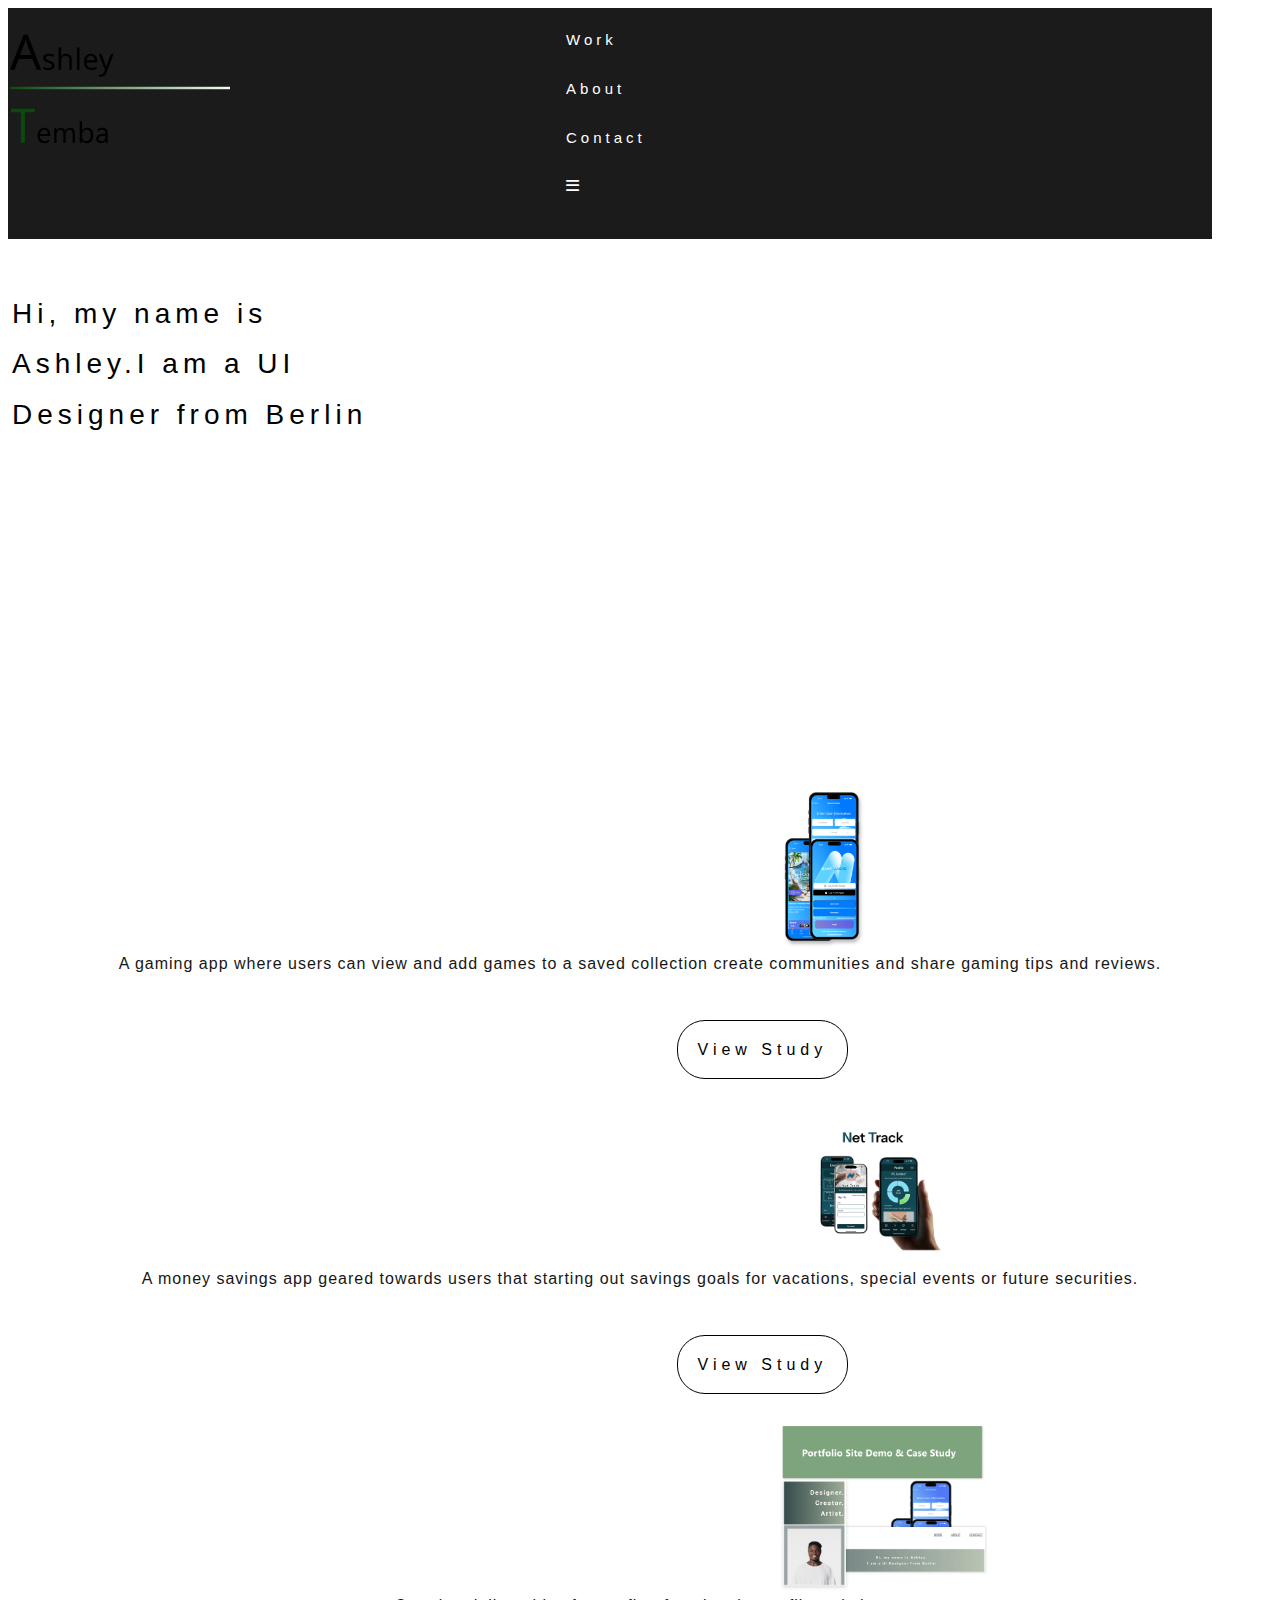
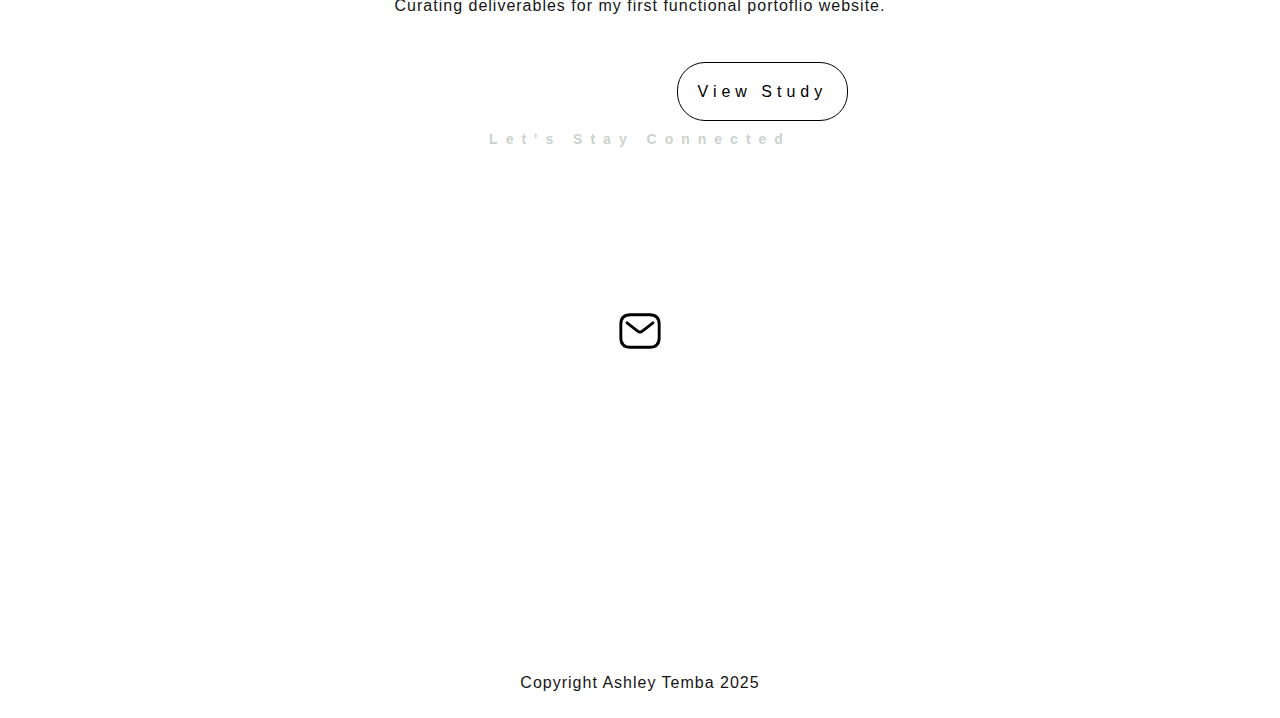
<file: index.html>
<!DOCTYPE html>
<html lang="en">
  <head>
    <meta charset="UTF-8">
    <meta name="viewport" content="width=device-width, initial-scale=1.0">
    <link rel="stylesheet" type="text/css" href="css/style.css">
    <link rel="preconnect" href="https://fonts.googleapis.com">
    <link rel="preconnect" href="https://fonts.gstatic.com" crossorigin>
    <link
      href="https://fonts.googleapis.com/css2?family=Open+Sans:ital,wght@0,300..800;1,300..800&family=Roboto:ital,wght@0,100..900;1,100..900&display=swap"
      rel="stylesheet">
    <meta name="viewport" content="width=device-width, initial-scale=1">
    <title>Ashley UI Designer</title>
    <link href="img/ashley_favicon.png" rel="shortcut icon">
    <link
      rel="stylesheet"
      href="https://cdnjs.cloudflare.com/ajax/libs/font-awesome/6.7.2/css/all.min.css">
  </head>

  <body>
    <header>
      <div class="container">
        <div class="navtoggle" id="myNavtoggle">
          <img
            class="logo"
            src="img/logo_3x.svg"
            alt=" Ashley Temba UX UI logo">

          <nav>
            <ul>
              <li><a href="index.html" class="nav">Work</a></li>
              <li><a href="about.html" class="nav">About</a></li>
              <li>
                <a onclick="menuToggle()" href="#contact" class="nav"
                  >Contact</a
                >
              </li>
              <li>
                <a
                  href="javascript:void(0);"
                  class="icon"
                  onclick="menuToggle()"
                  ><i class="fas fa-bars"></i
                ></a>
              </li>
            </ul>
          </nav>
        </div>
      </div>
    </header>

    <div id="hero">
      <div class="container">
        <h1 class="tagline">
          Hi, my name is Ashley.<span>I am a UI Designer from Berlin</span>
        </h1>
      </div>
    </div>

    <main>
      <div id="work">
        <div class="container">
          <div class="row">
            <div class="col-md-6 col-lg-7">
              <picture class="workimage">
                <source
                  srcset="img/ashley_temba_1-1/game_cache/1x/600px/main_image2.jpg"
                  media="(max-width:767px)">
                <img
                  src="img/ashley_temba_1-1/game_cache/2x/1200px/main_image2.jpg"
                  alt="App Image">
              </picture>
            </div>

            <div class="col-md-6 col-lg-5">
              <p>
                A gaming app where users can view and add games to a saved
                collection create communities and share gaming tips and
                reviews.<br ><br><br>
                <a href="game_cache.html" class="button">View Study</a>
              </p>
            </div>
          </div>
        </div>
      </div>

      <div id="work2">
        <div class="container">
          <div class="row">
            <div class="col-md-6 col-lg-7">
              <picture class="workimage">
                <source
                  srcset="img/ashley_temba_1-1/netrack/600px/1x/main_image.jpg"
                  media="(max-width:767px)">
                <img
                  src="img/ashley_temba_1-1/netrack/1200px/2x/main_image.jpg"
                  alt="My Image">
              </picture>
            </div>

            <div class="col-md-6 col-lg-5">
              <p>
                A money savings app geared towards users that starting out
                savings goals for vacations, special events or future
                securities.<br><br><br>
                <a href="net_track.html" class="button">View Study</a>
              </p>
            </div>
          </div>
        </div>
      </div>

      <div id="work3">
        <div class="container">
          <div class="row">
            <div class="col-md-6 col-lg-7">
                <picture class="workimage">
                    <source
                      srcset="img/ashley_temba_1-1/portfolio_web/case_study_main1x600.jpg"
                      media="(max-width:767px)">
                    <img
                      src="img/ashley_temba_1-1/portfolio_web/case_study_main2x1200.jpg"
                      alt="My Image">
                  </picture>

            </div>

            <div class="col-md-6 col-lg-5">
              <p>
Curating deliverables for my first functional portoflio website.<br><br><br>
                <a href="portfolio.html" class="button">View Study</a>
              </p>
            </div>
          </div>
        </div>
      </div>

      <footer id="contact">
        <h2 class="connect">Let's Stay Connected</h2>

        <div class="container">
          <div></div>

          <div class="icon_footer">
            <a href="tel:+49017677484001"
              ><svg
                xmlns="http://www.w3.org/2000/svg"
                width="46"
                height="46"
                fill="white"
                class="bi bi-whatsapp"
                viewBox="0 0 16 16"
              >
                <path
                  d="M13.601 2.326A7.85 7.85 0 0 0 7.994 0C3.627 0 .068 3.558.064 7.926c0 1.399.366 2.76 1.057 3.965L0 16l4.204-1.102a7.9 7.9 0 0 0 3.79.965h.004c4.368 0 7.926-3.558 7.93-7.93A7.9 7.9 0 0 0 13.6 2.326zM7.994 14.521a6.6 6.6 0 0 1-3.356-.92l-.24-.144-2.494.654.666-2.433-.156-.251a6.56 6.56 0 0 1-1.007-3.505c0-3.626 2.957-6.584 6.591-6.584a6.56 6.56 0 0 1 4.66 1.931 6.56 6.56 0 0 1 1.928 4.66c-.004 3.639-2.961 6.592-6.592 6.592m3.615-4.934c-.197-.099-1.17-.578-1.353-.646-.182-.065-.315-.099-.445.099-.133.197-.513.646-.627.775-.114.133-.232.148-.43.05-.197-.1-.836-.308-1.592-.985-.59-.525-.985-1.175-1.103-1.372-.114-.198-.011-.304.088-.403.087-.088.197-.232.296-.346.1-.114.133-.198.198-.33.065-.134.034-.248-.015-.347-.05-.099-.445-1.076-.612-1.47-.16-.389-.323-.335-.445-.34-.114-.007-.247-.007-.38-.007a.73.73 0 0 0-.529.247c-.182.198-.691.677-.691 1.654s.71 1.916.81 2.049c.098.133 1.394 2.132 3.383 2.992.47.205.84.326 1.129.418.475.152.904.129 1.246.08.38-.058 1.171-.48 1.338-.943.164-.464.164-.86.114-.943-.049-.084-.182-.133-.38-.232"
                /></svg
            ></a>

            <a href="mailto:AT9305@gmail.com" class="email">
              <svg
                width="46px"
                height="46px"
                viewBox="0 0 24 24"
                fill="white"
                xmlns="http://www.w3.org/2000/svg"
              >
                <g id="style_linear">
                  <g id="email">
                    <path
                      id="vector"
                      d="M17 20.5H7C4 20.5 2 19 2 15.5V8.5C2 5 4 3.5 7 3.5H17C20 3.5 22 5 22 8.5V15.5C22 19 20 20.5 17 20.5Z"
                      stroke="#000000"
                      stroke-width="1.5"
                      stroke-miterlimit="10"
                      stroke-linecap="round"
                      stroke-linejoin="round"
                    />
                    <path
                      id="vector_2"
                      d="M18.7698 7.7688L13.2228 12.0551C12.5025 12.6116 11.4973 12.6116 10.777 12.0551L5.22998 7.7688"
                      stroke="#000000"
                      stroke-width="1.5"
                      stroke-linecap="round"
                    />
                  </g>
                </g></svg
            ></a>
            <a href="https://www.behance.net/ashleytemba">
              <svg
                xmlns="http://www.w3.org/2000/svg"
                width="46"
                height="46"
                fill="white"
                class="bi bi-behance"
                viewBox="0 0 16 16"
              >
                <path
                  d="M4.654 3c.461 0 .887.035 1.278.14.39.07.711.216.996.391s.497.426.641.747c.14.32.216.711.216 1.137 0 .496-.106.922-.356 1.242-.215.32-.566.606-.997.817.606.176 1.067.496 1.348.922s.461.957.461 1.563c0 .496-.105.922-.285 1.278a2.3 2.3 0 0 1-.782.887c-.32.215-.711.39-1.137.496a5.3 5.3 0 0 1-1.278.176L0 12.803V3zm-.285 3.978c.39 0 .71-.105.957-.285.246-.18.355-.497.355-.887 0-.216-.035-.426-.105-.567a1 1 0 0 0-.32-.355 1.8 1.8 0 0 0-.461-.176c-.176-.035-.356-.035-.567-.035H2.17v2.31c0-.005 2.2-.005 2.2-.005zm.105 4.193c.215 0 .426-.035.606-.07.176-.035.356-.106.496-.216s.25-.215.356-.39c.07-.176.14-.391.14-.641 0-.496-.14-.852-.426-1.102-.285-.215-.676-.32-1.137-.32H2.17v2.734h2.305zm6.858-.035q.428.427 1.278.426c.39 0 .746-.106 1.032-.286q.426-.32.53-.64h1.74c-.286.851-.712 1.457-1.278 1.848-.566.355-1.243.566-2.06.566a4.1 4.1 0 0 1-1.527-.285 2.8 2.8 0 0 1-1.137-.782 2.85 2.85 0 0 1-.712-1.172c-.175-.461-.25-.957-.25-1.528 0-.531.07-1.032.25-1.493.18-.46.426-.852.747-1.207.32-.32.711-.606 1.137-.782a4 4 0 0 1 1.493-.285c.606 0 1.137.105 1.598.355.46.25.817.532 1.102.958.285.39.496.851.641 1.348.07.496.105.996.07 1.563h-5.15c0 .58.21 1.11.496 1.396m2.24-3.732c-.25-.25-.642-.391-1.103-.391-.32 0-.566.07-.781.176s-.356.25-.496.39a.96.96 0 0 0-.25.497c-.036.175-.07.32-.07.46h3.196c-.07-.526-.25-.882-.497-1.132zm-3.127-3.728h3.978v.957h-3.978z"
                /></svg
            ></a>
          </div>
        </div>
        <div><p>Copyright Ashley Temba 2025</p></div>
      </footer>
    </main>

    <script src="js/jquery-3.3.1.min.js"></script>
    <script src="js/scripts.js"></script>
  </body>
</html>
</file>
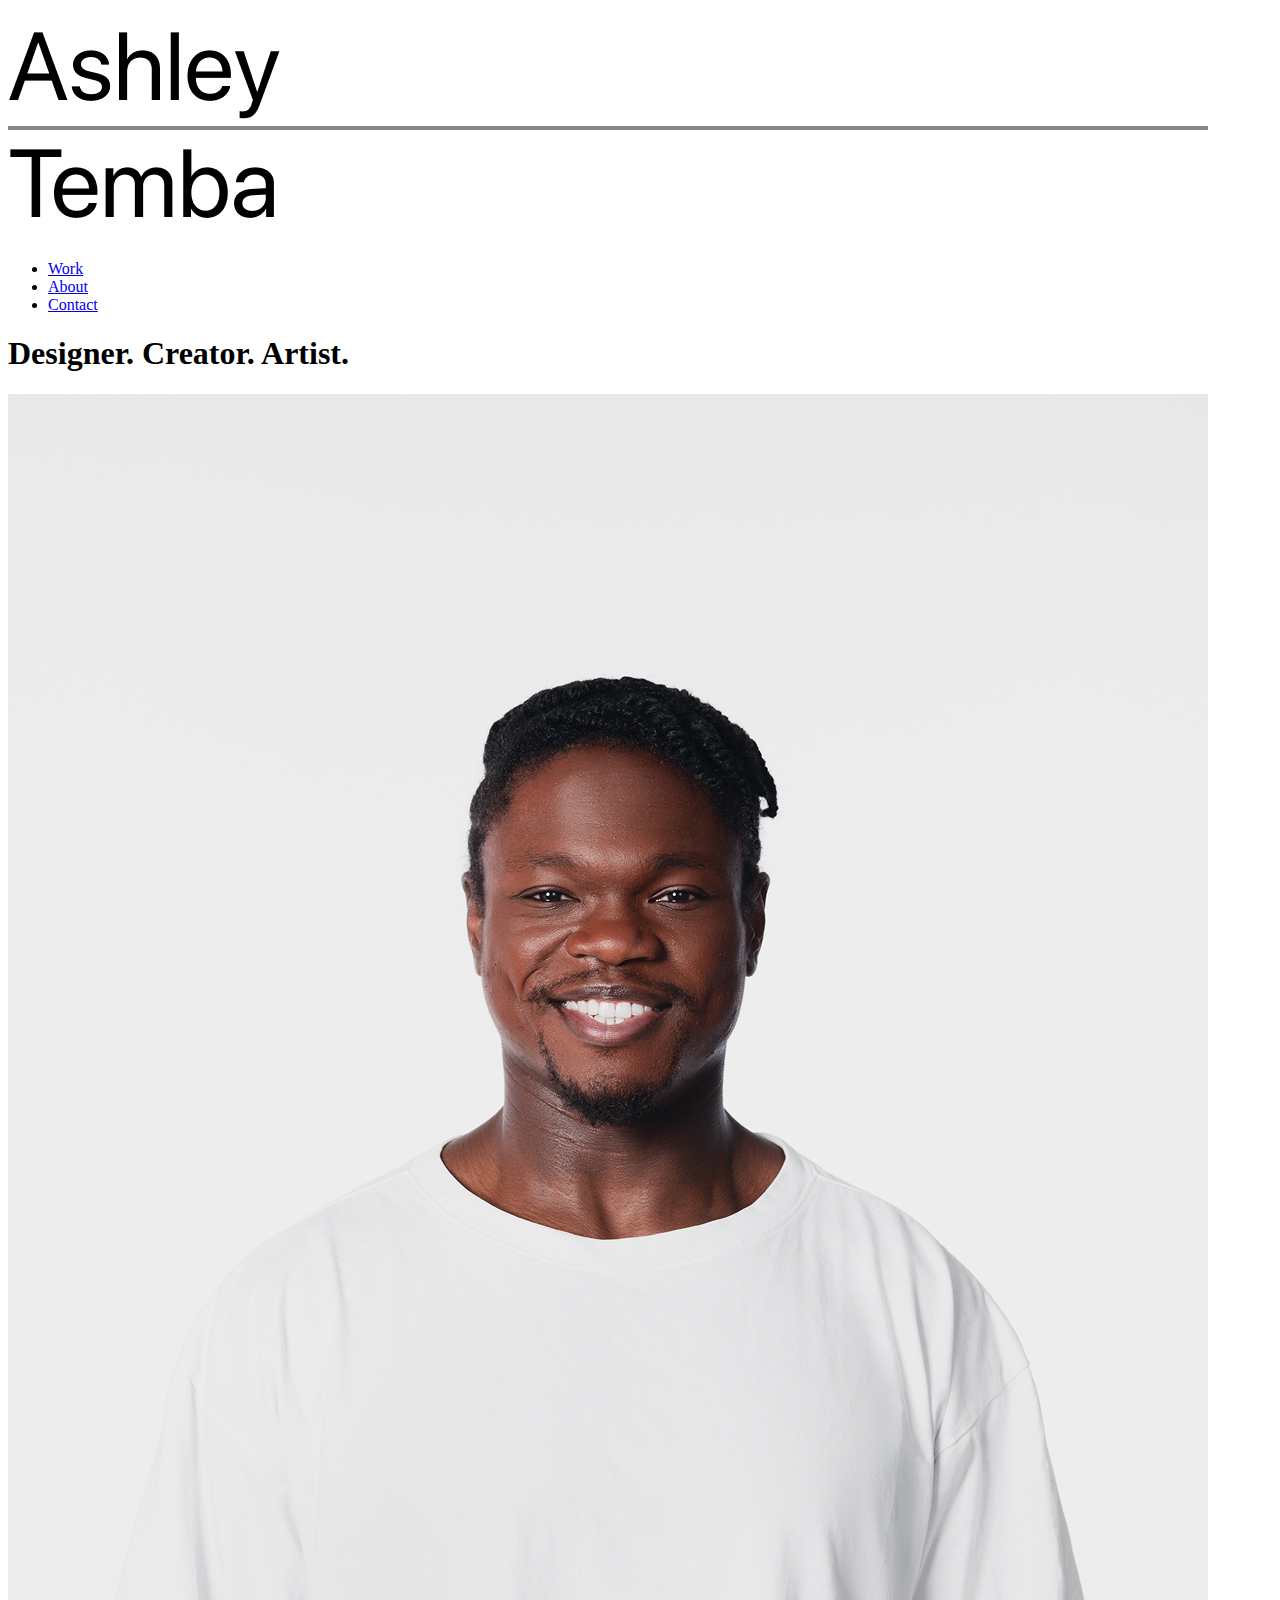
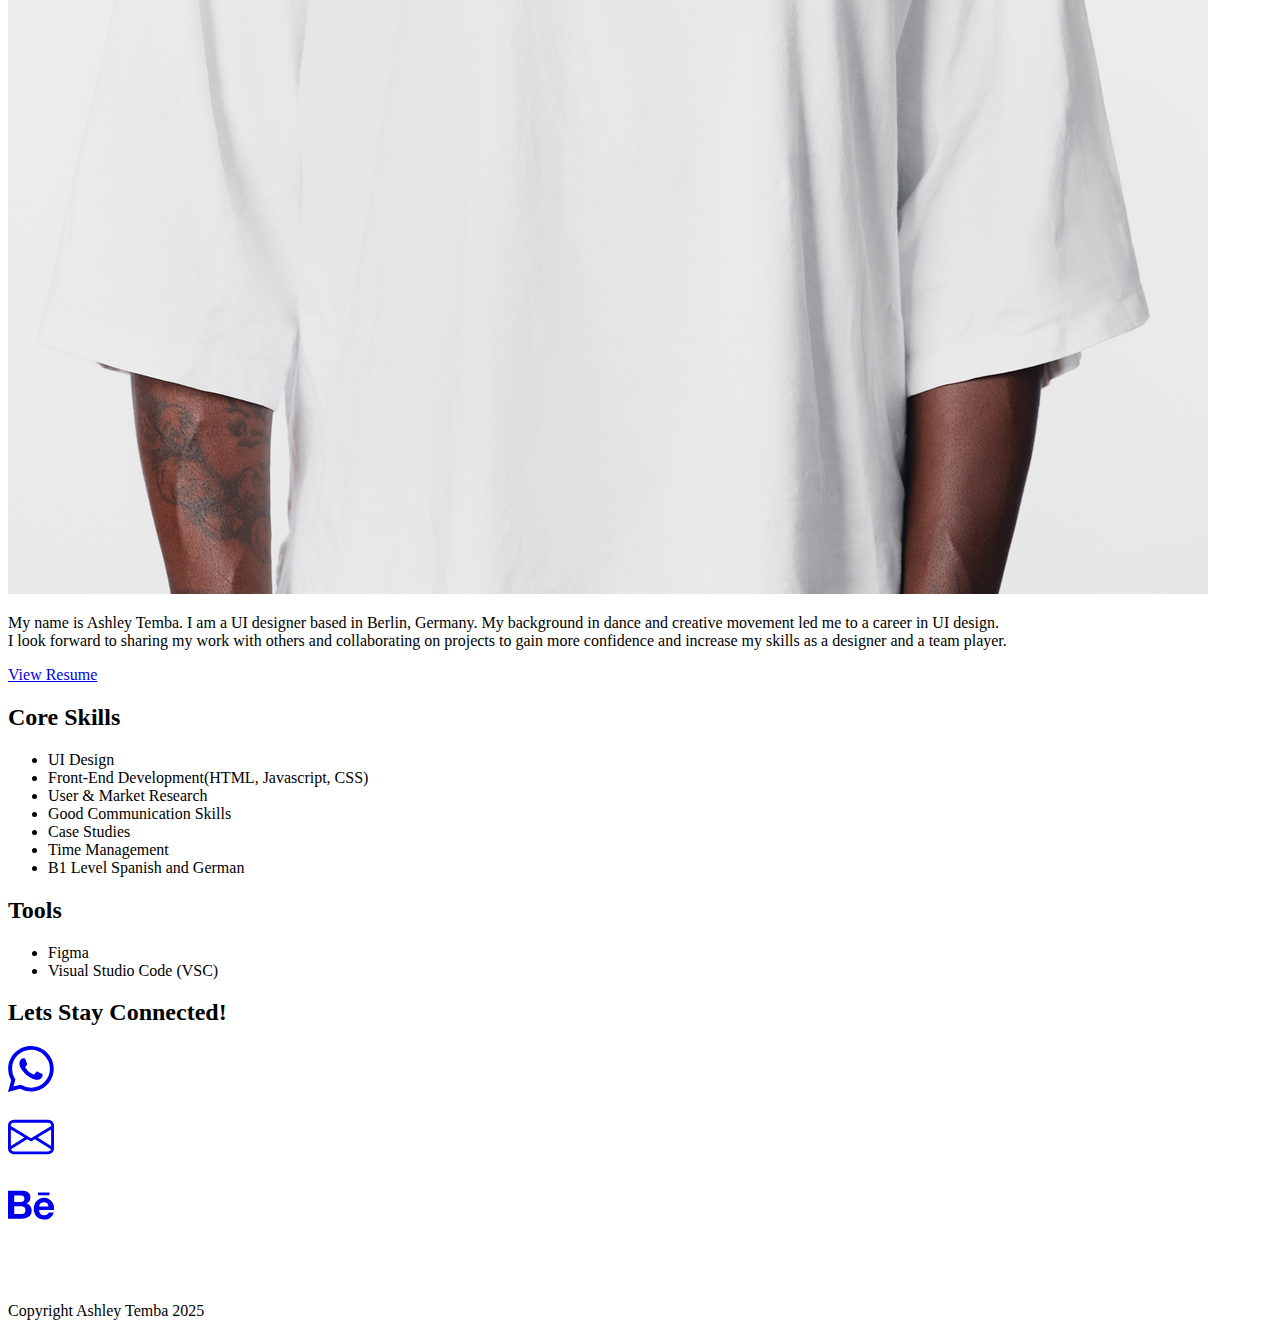
<file: about.html>
<!DOCTYPE html>
<html lang="en">

<head>
    <meta charset="UTF-8">
    <meta name="viewport" content="width=device-width, initial-scale=1.0">
    <title>About Ashley Temba </title>
    <link href="img/ashley_favicon.png" rel="shortcut icon">
</head>

<body>
    <header>
        <img src="img/logo.jpg">

        <nav>
            <ul>
                <li><a href="index.html">Work</a></li>
                <li><a href="about.html">About</a></li>
                <li><a href="#contact">Contact</a></li>
            </ul>
        </nav>
    </header>
    <main>
        <div id="hero">
            <h1>Designer. Creator. Artist.</h1>
        </div>


        <div>
            <picture>
                <source srcset="img/Profile Pic/600x400/1x/ui_profile_pic_1x.jpg" media="(max-width:767px)">
                <img src="img/Profile Pic/600px/2x/ui_proifle_pic_2x.jpg" alt="My Image">
            </picture>

        </div>
        <div>
            <p>My name is Ashley Temba. I am a UI designer based in Berlin, Germany.
                My background in dance and creative movement led me to a career in UI design.<br>
                I look forward to sharing my work with others and collaborating on projects to gain
                more confidence and increase my skills as a designer and a team player.</p>

            <a href="./documents/_not_resume.pdf.pdf" target="_blank">View Resume</a>

        </div>

        <div>
            <h2>Core Skills</h2>

            <ul>
                <li>UI Design</li>
                <li>Front-End Development(HTML, Javascript, CSS)</li>
                <li>User &amp; Market Research</li>
                <li>Good Communication Skills</li>
                <li>Case Studies</li>
                <li>Time Management</li>
                <li>B1 Level Spanish and German</li>

            </ul>

            <h2>Tools</h2>
            <ul>
                <li>Figma</li>
                <li>Visual Studio Code (VSC)</li>
            </ul>

        </div>
        <div>
            <footer id="contact">
                <div>

                    <h2>Lets Stay Connected!</h2>

                    <a href="tel:+49017677484001"><svg xmlns="http://www.w3.org/2000/svg" width="46" height="46"
                            fill="currentColor" class="bi bi-whatsapp" viewBox="0 0 16 16">
                            <path
                                d="M13.601 2.326A7.85 7.85 0 0 0 7.994 0C3.627 0 .068 3.558.064 7.926c0 1.399.366 2.76 1.057 3.965L0 16l4.204-1.102a7.9 7.9 0 0 0 3.79.965h.004c4.368 0 7.926-3.558 7.93-7.93A7.9 7.9 0 0 0 13.6 2.326zM7.994 14.521a6.6 6.6 0 0 1-3.356-.92l-.24-.144-2.494.654.666-2.433-.156-.251a6.56 6.56 0 0 1-1.007-3.505c0-3.626 2.957-6.584 6.591-6.584a6.56 6.56 0 0 1 4.66 1.931 6.56 6.56 0 0 1 1.928 4.66c-.004 3.639-2.961 6.592-6.592 6.592m3.615-4.934c-.197-.099-1.17-.578-1.353-.646-.182-.065-.315-.099-.445.099-.133.197-.513.646-.627.775-.114.133-.232.148-.43.05-.197-.1-.836-.308-1.592-.985-.59-.525-.985-1.175-1.103-1.372-.114-.198-.011-.304.088-.403.087-.088.197-.232.296-.346.1-.114.133-.198.198-.33.065-.134.034-.248-.015-.347-.05-.099-.445-1.076-.612-1.47-.16-.389-.323-.335-.445-.34-.114-.007-.247-.007-.38-.007a.73.73 0 0 0-.529.247c-.182.198-.691.677-.691 1.654s.71 1.916.81 2.049c.098.133 1.394 2.132 3.383 2.992.47.205.84.326 1.129.418.475.152.904.129 1.246.08.38-.058 1.171-.48 1.338-.943.164-.464.164-.86.114-.943-.049-.084-.182-.133-.38-.232" />
                        </svg></a>

                    <br> <br>
                    <div>
                        <a href="mailto:AT9305@gmail.com"><svg xmlns="http://www.w3.org/2000/svg" width="46" height="46"
                                fill="currentColor" class="bi bi-envelope" viewBox="0 0 16 16">
                                <path
                                    d="M0 4a2 2 0 0 1 2-2h12a2 2 0 0 1 2 2v8a2 2 0 0 1-2 2H2a2 2 0 0 1-2-2zm2-1a1 1 0 0 0-1 1v.217l7 4.2 7-4.2V4a1 1 0 0 0-1-1zm13 2.383-4.708 2.825L15 11.105zm-.034 6.876-5.64-3.471L8 9.583l-1.326-.795-5.64 3.47A1 1 0 0 0 2 13h12a1 1 0 0 0 .966-.741M1 11.105l4.708-2.897L1 5.383z" />
                            </svg></a><br><br>

                    </div>
                    <div>
                        <a href="https://www.behance.net/ashleytemba">
                            <svg xmlns="http://www.w3.org/2000/svg" width="46" height="46" fill="currentColor"
                                class="bi bi-behance" viewBox="0 0 16 16">
                                <path
                                    d="M4.654 3c.461 0 .887.035 1.278.14.39.07.711.216.996.391s.497.426.641.747c.14.32.216.711.216 1.137 0 .496-.106.922-.356 1.242-.215.32-.566.606-.997.817.606.176 1.067.496 1.348.922s.461.957.461 1.563c0 .496-.105.922-.285 1.278a2.3 2.3 0 0 1-.782.887c-.32.215-.711.39-1.137.496a5.3 5.3 0 0 1-1.278.176L0 12.803V3zm-.285 3.978c.39 0 .71-.105.957-.285.246-.18.355-.497.355-.887 0-.216-.035-.426-.105-.567a1 1 0 0 0-.32-.355 1.8 1.8 0 0 0-.461-.176c-.176-.035-.356-.035-.567-.035H2.17v2.31c0-.005 2.2-.005 2.2-.005zm.105 4.193c.215 0 .426-.035.606-.07.176-.035.356-.106.496-.216s.25-.215.356-.39c.07-.176.14-.391.14-.641 0-.496-.14-.852-.426-1.102-.285-.215-.676-.32-1.137-.32H2.17v2.734h2.305zm6.858-.035q.428.427 1.278.426c.39 0 .746-.106 1.032-.286q.426-.32.53-.64h1.74c-.286.851-.712 1.457-1.278 1.848-.566.355-1.243.566-2.06.566a4.1 4.1 0 0 1-1.527-.285 2.8 2.8 0 0 1-1.137-.782 2.85 2.85 0 0 1-.712-1.172c-.175-.461-.25-.957-.25-1.528 0-.531.07-1.032.25-1.493.18-.46.426-.852.747-1.207.32-.32.711-.606 1.137-.782a4 4 0 0 1 1.493-.285c.606 0 1.137.105 1.598.355.46.25.817.532 1.102.958.285.39.496.851.641 1.348.07.496.105.996.07 1.563h-5.15c0 .58.21 1.11.496 1.396m2.24-3.732c-.25-.25-.642-.391-1.103-.391-.32 0-.566.07-.781.176s-.356.25-.496.39a.96.96 0 0 0-.25.497c-.036.175-.07.32-.07.46h3.196c-.07-.526-.25-.882-.497-1.132zm-3.127-3.728h3.978v.957h-3.978z" />
                            </svg></a><br><br><br><br>
                        <p>Copyright Ashley Temba 2025</p>

                    </div>
                </div>
            </footer>
        </div>



    </main>




</body>

</html>
</file>
<file: css/style.css>
/*
       
        box-shadow: 0 1px 2px 1px rgba(150, 150, 150, 0.6);
Colors used:
Primary Color (Black): #000000;
Secondary Color (Gray): #d9d9d9;
Tertiary Color (White):#ffffff;
*/


/*Medium devices (640px and larger)*/

@media only screen and (min-width: 600px) {}
 

@import url('https://fonts.googleapis.com/css2?family=Lexend+Zetta:wght@100..900&family=Lexend:wght@100..900&family=Londrina+Sketch&family=Open+Sans:ital,wght@0,300..800;1,300..800&family=Roboto:ital,wght@0,100..900;1,100..900&display=swap');




.container{
        width: 100%;
    }


 

       main{
   padding-top: 40%;
    width: 100%;
    }

    
header{
background-color: #1b1b1b;
display: flex;
align-items: center;
justify-content: space-between;
max-width: 1200px;
padding: 2px;


}

.logo {
    display: block;
    max-width: 23%;
    height: auto;
margin-top: 1px;;
         
}

img.logo {
    padding-top: 10px;
    float: left;    
}

nav {
    display: flex;
    align-items: center;
    justify-content: space-between;
    margin-top: 0px;
    padding-left: 1%;
   
}


li {
    justify-content: center;
    color: #000000;
    align-items: center;
    padding: 20px;
    padding-top: 0px;
    list-style: none;
    

}

ul.skills{   
     display: inline-block;
    flex-direction: row;
    justify-content: center;
    justify-items: center;
    align-items: center;
    padding: 0px;
    padding-top: 0px;
    list-style: none;}

nav > ul> li a{
    padding: 0px;
    font-size: 15px;
    text-transform: none;
letter-spacing: 4px;
    font-weight: 100;
    color:rgb(255, 255, 255);
    padding-left: 0px;
    text-decoration: none;
}

  h1 {
    color: #000000;
    font-size: 28px;
    font-weight: 450;
    text-align: left;
    letter-spacing: 5px;
    margin-bottom: 0px;
    margin-left: 1%;
    
   }

     h1.prototype {
    color: #000000;
    font-size: 22px;
    font-weight: 450;
    text-align: center;
    letter-spacing: 5px;
    margin-bottom: 0px;
    margin-left: 1%;
    
   }

     h8 {
    color: #000000;
    font-size: 24px;
    font-weight: 450;
    text-align: left;
    line-height: 2.2;
    margin-left: 1%;
    position: absolute;
    top: 90%;
   }

   h9 {
    color: #1D191D;
    font-size: 40px;
    font-weight: 00;
    text-align: center;
    line-height: 1.8;
    padding: auto;
    margin: auto;
    position: absolute;
    top: 50%;
    left: 10%;
   }

    h10 {
    color: #000000;
    font-size: 20px;
    font-style: italic;
    text-align: right;
    line-height: 1.8;
    padding: 1px;
    padding-left: 24px;
    margin: auto;
    position: absolute;
    right: 90px;
    top: 50px;
   }

   h11 {
    color: #000000;
    font-size: 20px;
    font-style: italic;
    text-align: right;
    line-height: 1.8;
    padding: 1px;
    margin: auto;
    position: absolute;
    right: 80px;
    top: 135px;

   }

    h12 {
    color: #000000;
    font-size: 20px;
    font-weight: 100;
    font-style: italic;
    text-align: right;
    line-height: 1.8;
    padding: 5px;
    margin: auto;
    position: absolute;
    left: 10px;
    top: 520px;


   }

   
    h2 {
        text-align: center;
    color:#cdd2ce;
    font-style:normal;
    letter-spacing: 8px;
    font-size: 14px;
    text-align: center;
    margin-right: 20px;
    margin-left: 20px;
   }


   h3{ 
    text-align: center;
    color:#000000;
    font-style:normal;
    font-weight: 500px;
    letter-spacing: 8px;
    font-size: 20px;
    margin-top: 10px;
    margin-bottom: 10px;

   }

   h4 {  
   text-align: center;
    color: #000000;   
    font-size: 30px;
    letter-spacing: 8px;
    padding: auto;
    padding-bottom: 0px;
    margin-bottom: 0%;
    padding-left: 5px;
    margin-top: 1%;
}
    
   h5 {  
   text-align: center;
    color: #000000;  
    font-size: 48px;
    letter-spacing: px;
    padding: auto;
    padding-bottom: 0px;
    margin-bottom: 1px;
    margin: 4%;
    padding-left: 25px;
}


   h6 {  
   text-align: center;
    color: #000000;  
    font-size: 28px;
    font-size:2em;
    letter-spacing: 8px;
    padding-bottom: 0px;
    margin-bottom: 1px;
    margin-top: 10px;

}



body{
    overflow-x: hidden;
  font-family: "Lexend", sans-serif;
  font-weight: 300;
  font-style: normal;
  height: 100vh;
  background-color: #ffffff;  
    line-height: 1.8;
}

#gc {
    width: 350px;
 



}


#bg {
    width: 350px;
    height: auto;
    position: absolute;
    float: right;
    top: 420px;
    left: 18px;
}

    img {
    width: 220px;
    height: auto;
     display: block;
  margin: auto;
  margin-right: 22%;
  justify-content: center;    
  }


p {color: #161616;
    margin: 0px;
    padding-right: 20px;
    padding-left: 20px;
    margin-top: 0px;
    font-size: 16px;
    font-weight: 300px;
    letter-spacing: 1px;
}


    .row{
        width: 100%;
        align-content: center;
        text-align: center;
        padding-bottom: 0px;
        margin-top: 40px;  
    }

   .row1 {
        display: inline-block;
        justify-content: space-evenly;
        width: 350px;
        padding-top: 0px;
        padding-bottom: 0px;
        padding-left: 10px;
        margin-top: 0px; 
    
        
    }

            .row2 {
        display: inline-block;
        justify-content: center;
        width: 350px;
        padding-top: 0px;
        padding-bottom: 0px;
        padding-left: 10px;
        margin-top: 0px; 
    }

             .row3 {
        display: inline-block;
        align-items: center;
        justify-content: center;
        width: 350px;
        height: 100%;
        padding-top: 0px;
        padding-bottom: 0px;
        padding-left: 10px;
        margin-top: 0px; 
        margin-bottom: 20px;
    }

        .button {
        background-color: transparent;
        font-size: 16px;
        letter-spacing: 5px;
        margin-left: 20%;
        text-align: center;
        font-weight: 400;
        color: #000000;
        font-weight: 300px;
        text-decoration: none;
         padding: 20px;
         border-radius: 27px;
        outline-style:solid; 
        outline-width: thin;
        outline-color: #000000;
        transition-duration: 1s;
        transition-property: opacity .1;
        align-content: center;}
    
       #hero {
       letter-spacing: 5px;
    width: 400px;
    position: absolute;
    top: 30%;
   }

    
   #bio{
    color: #000000;
    padding: 0px;
    margin: 0;
    margin-top: 0px;
    text-align: left;
    }



p.indent {color: #000000;
    background-color: transparent;
    text-align: left;
    letter-spacing: 2px;
    padding: 10px;
    word-break:normal;
    margin: 0px;
    font-size: 17px;
    font-style: normal;
    line-height: 2.0;
    position: absolute;
    top: 50%;
    margin-bottom: 40px;

}


p.copyright {color: #000000;
    display: flex;
    justify-content: center;
    align-content: center;
    text-align: center;
    width: 300px;
    word-wrap: break-word;
    font-size: 16px;
    font-weight: 300px;
    letter-spacing: 1px;
}

 

    .button.resume{
        width: 200px;
    display: flex;
    justify-content: center;
    background-color: #ffffff;
    border-radius: 4px;
    font-weight: 400;
    margin-top: 460px;
    color: #000000;
    padding: 20px;
     text-align: center;
         border-radius: 27px;
        outline-style:solid; 
        outline-width: thin;
        outline-color: #000000;
        transition-duration: 1s;
        transition-property: opacity .1;
        align-content: center;
    transition-duration: 1s;
    transition-property: opacity .1;
}



    

    .button.resume:hover{
     display: flex;
    justify-content: space-around;
    background-color: rgb(255, 255, 255);
    border-radius: 4px;
    font-weight: 400;
    margin-left: auto;
    color: #5d5b5b;
    padding: 20px;
     text-align: center;
        font-weight: 400;
     text-decoration: none;
         padding: 15px;
         border-radius: 21px;
        outline-style:solid; 
        outline-width: thin;
        outline-color: #9c9b9b71;
        transition-duration: 1s;
        transition-property: opacity .1;
        align-content: center;
    transition-duration: 1s;
    transition-property: opacity .1;
        
        
    }

   #resume_skills{
    background-color: transparent;
    color: #ffffff;
    line-height: 1.8;
    font-size: 18px;
}

   
 
    
    footer {
        background-color: transparent;
        color: #FFFFFF;
        text-align: center;
        padding-bottom: 20px;
        margin-top: 20px;
                }       

        .icons {
            margin: 0 10px;
        }


   

       .icon_flex {
        display: flex;
        flex-direction: row;
        margin-left: auto;
        margin-right: auto;
        margin-top: 40px;
        margin-bottom: 100px;
        padding: 10px;
        padding-left: 10px;
        text-align: center;
        justify-content: space-evenly
    
         
         }




.icon_footer {
            display: flex;
            flex-direction: column;
            row-gap: 60px;
            justify-content: space-evenly;
            align-content: left;
            padding: auto;
            margin-top: 40px;
            margin-bottom: 15%;
           
            

 
            
        
             }

     

  .col {
    margin: 20px;

  }


 
 
@keyframes color-change {
    0% {fill: #cfcfcf;}
    25% {fill: #ffffff;}
    75% {fill:#0e3aea}
    100% {fill:#000000}
}


    .scrolltotop {
    width: 48px;
    animation-name: appear;
    animation-timeline: scroll(y);
    position: fixed;
    padding-left: 150px;
    color: #0e3aea;
    padding-top: 400px;
    padding-right: 20px;
}













#Layer_1{
    animation-duration: 8s;
    animation-name: color-change;
    animation-iteration-count:infinite;
    animation-direction: alternate;
    animation-timing-function: linear;
}


#Layer_1{
    transform:rotate(360deg);
    transition: 8s;
    transition-delay: 2s;
     }

nav > ul> li a:focus {
    color: transparent;


}


  a:focus {
text-decoration: underline;
outline: #0e3aea;


  }


    .button.email{
        font-size: 20px;
        padding: 15px;
    }

 

    /* Layout Styling*/


     

nav > ul> li a:hover{
             color: #ffffff;
    padding: 20px;
background: rgb(218, 223, 225);
border-radius: 10px;
box-shadow: 0 4px 30px rgba(0, 0, 0, 0.1);
backdrop-filter: blur(11.9px);
-webkit-backdrop-filter: blur(11.9px);
border: 1px solid rgba(255, 246, 246, 0.29);
     border-radius: 60px;
        outline-style:solid; 
        outline-width: thin;
        outline-color: #9c9b9b71;   
         transition-duration: 1s;
        transition-property: opacity .1;
        

     
}









/*Large devices (1024px or larger)*/
 
@media only screen and (min-width: 1440px){
    
       .container{
        padding: auto;
        padding-bottom: 0px;
        max-width: 1440px;
        align-items: center;
        align-content: center;
        margin-left: 3%;


 
    }

    #bg {
    width: 700px;
    height: auto;
    position: absolute;
    float: right;
    top: 20%;
    left: 5%;
}


    .horizontal { 
  width: 1200px;
  display: flex;
  flex: 1;
  flex-direction: row;
  overflow-x: transparent;
  gap: 1rem;

    }

           main{
   padding: auto;
   padding-top: 22%;
    width: 800px;
}

    header{

align-content: left;
 padding-left: 5px;
background-color: transparent;
padding: 0px;
margin: 0px;

    }


img.logo {
    max-width: 100px;
    max-height: auto;
    margin-left: 0%;

    
}


    nav {
    width: 100%;
    position: absolute;
    top: 3%;
    left: 28%;
    
}

ul{ 
    width: 100%;
    list-style: none;  
     
}

li {
    width: 100%;
    float: none;
    display: inline;
    flex-direction: row;
    justify-content: end;
    align-items: center;
    padding: 4%;

}

ul.skills{   
     display: flex;
    flex-direction: column;
    justify-content: space-evenly;
    justify-items: center;
    align-items: center;
    padding: 0px;
    padding-top: 0px;
    list-style: none;}

nav > ul> li a{
    width: 100%;
    padding: 0px;
    font-size: 1rem;
    color: #2c2b2b;
    text-transform: uppercase;
    font-weight: 400;
    color:rgb(166, 168, 167);
    padding-left: 0px;
}

       #hero {
       letter-spacing: 5px;
    width: 100%;
    justify-content: center;
    align-content: center;
    position: absolute;
    top: 16%;
   }

  h1 {
    font-size: 64px;
    color: #4c4a4a;
    text-align: center;
    letter-spacing: 5px;
    line-height: 1.8;
    margin-right: 10%;
   }

        h8 {
    color: #4c4a4a;
    font-size: 64px;
    font-weight: 450;
    text-align: left;
    line-height: 2.2;
    margin-left: 0%;
    position: absolute;
    top: 90%;
    left: 20%;
   }


    h2 {
        text-align: center;
    color:#cdd2ce;
    font-style:normal;
    letter-spacing: 8px;
    font-size: 14px;
    text-align: center;
    margin-right: 48%;
    margin-left: 0px;
   }


   h3{ 
    text-align: left;
    color:#a1a3a2;
    font-style:normal;
    font-weight: 500px;
    letter-spacing: 8px;
    font-size: 24px;
    margin-top: 10px;
    margin-bottom: 10px;
    padding-left: 20px;

   }

   h4 {  
    align-content: center;
    align-items: center;
   text-align: center;
    color: #4c4a4a; 
    font-weight: 100;  
    font-size: 64px;
    letter-spacing: 5px;
    padding: auto;
    padding-bottom: 0px
 
}
    
   h5 {  
   text-align: center;
    color: #ffffff;  
    text-shadow: 0px 0px 10px rgba(255, 255, 255, 0.76); 
    font-size: 28px;
    letter-spacing: 8px;
    padding: auto;
    padding-bottom: 0px;
    margin-bottom: 1px;
    margin-right: 20%;
    margin-top: 0px;
    padding-left: 5px;
}

   h6 {  
    display: flex;
    justify-content: center;
   text-align: center;
    color: #1b051c;  
    font-size: 32px;
    letter-spacing: 8px;
    padding-bottom: 0px;
    margin-bottom: 1px;
    margin-top: 10px;
    padding: auto;
}

      h10 {
    color: #000000;
    font-size: 36px;
    font-weight: 100;
    text-align: right;
    line-height: 1.8;
    padding: auto;
    margin: auto;
    position: absolute;
    right: 250px;
    top: 100px;
   }

   h11 {
        color: #000000;
    font-size: 30px;
    font-weight: 100;
    text-align: right;
    line-height: 1.8;
    padding: auto;
    margin: auto;
    position: absolute;
    right: 250px;
    top: 200px;

   }

    h12 {
        color: #000000;
    font-size: 28px;
    font-weight: 100;
    text-align: right;
    line-height: 1.8;
    padding: auto;
    margin: auto;
    position: absolute;
    right: 180px;
    top: 300px;


   }
   
body{
width: 100%;
height: auto;
  font-family: "Lexend", sans-serif;
  font-weight: 300;
  font-style: normal;
  height: 100vh;
  background-color: #ffffff;
    line-height: 1.8;
    object-fit: contain;
}

#gc {
    width: 1000px;
    position: relative;
    left: 190px;



}


    img {
    width: 300px;
    height: auto;
  display: block;
  margin: auto;
  margin-right: 0px;
  margin-left: 0px;
  justify-content: left;    
  }


p {color: #525151;
    margin: 0px;
    width: 60%;
    padding-right: 20px;
    word-wrap: break-word;
    padding-left: 20px;
    margin-top: 0px;
    font-size: 16px;
    font-weight: 300px;
    letter-spacing: 1px;
}

p.indent {color: #878484;
    width: 500px;
    text-align: left;
    word-break: keep-all;
    margin: 0px;
    margin-top: 0%;
    margin-left: 10%;
    font-size: 16px;
    font-style: light;
    line-height: 2.0;

}

p.copyright {color: #ffffff;
    text-align: center;
    margin: 0px;
    width: 100%;
    padding-right: 20px;
    word-wrap: break-word;
    padding: auto;
    margin-top: 0px;
    font-size: 16px;
    font-weight: 300px;
    letter-spacing: 1px;
}


    .row{
        width: 1200px;
        display: flex;
        flex-direction: row;
        column-gap: 350px;
        justify-content: center;
        text-align: left;
        padding-bottom: 0px;
        margin-top: 300px;  
        position: relative;
        left: 250px;
    }

   .row1 {
        display: flex;
        flex-direction: column;
        justify-content: left;
        width: 700px;
        padding-top: 0px;
        padding-bottom: 0px;
        padding-left: 110px;
        margin-top: 0px; 
        
    }

            .row2 {
        display: flex;
        flex-direction: column;
        justify-content: left;
        width: 700px;
        padding-top: 0px;
        padding-bottom: 0px;
        margin-top: 0px; 
    }

             .row3 {
        display: flex;
        flex-direction: column;
        justify-content: left;
        width: 1200px;
        padding-top: 0px;
        padding-bottom: 0px;
        padding-left: 1%;
        margin-top: 0px; 
    }


        .button {
        background-color: transparent;
        font-size: 16px;
        letter-spacing: 5px;
        margin-left: 60px;
        text-align: center;
        font-weight: 400;
        color: #5d5b5b;
        font-weight: 300px;
        text-decoration: none;
         padding: 22px;
         border-radius: 21px;
        outline-style:solid; 
        outline-width: thin;
        outline-color: #000000;
        transition-duration: 1s;
        transition-property: opacity .1;
        align-content: left;

    }
    
     .button.resume{
        width: 300px;
        padding: 27px;
        position: absolute;
        right: 200px;
        top: 90px;
    background-color: rgb(255, 255, 255);
    font-weight: 400px;
    color: #5d5b5b;
     text-align: left;
         border-radius: 28px;
        outline-style:solid; 
        outline-width: thin;
        outline-color: #9c9b9b71;
        transition-duration: 1s;
        transition-property: opacity .1;
        align-content: center;
    transition-duration: 1s;
    transition-property: opacity .1;
}

    .button:hover{
             color: #ffffff;
    padding: 20px;
background: rgb(218, 223, 225);
border-radius: 10px;
box-shadow: 0 4px 30px rgba(0, 0, 0, 0.1);
backdrop-filter: blur(11.9px);
-webkit-backdrop-filter: blur(11.9px);
border: 1px solid rgba(255, 246, 246, 0.29);
     border-radius: 60px;
        outline-style:solid; 
        outline-width: thin;
        outline-color: #9c9b9b71;   
        
    }
    




    .button.resume:hover{
             color: #ffffff;
    padding: 20px;
background: rgb(218, 223, 225);
border-radius: 10px;
box-shadow: 0 4px 30px rgba(0, 0, 0, 0.1);
backdrop-filter: blur(11.9px);
-webkit-backdrop-filter: blur(11.9px);
border: 1px solid rgba(255, 246, 246, 0.29);
     border-radius: 60px;
        outline-style:solid; 
        outline-width: thin;
        outline-color: #9c9b9b71;   
        
    }

   #resume_skills{
    background-color: #ffffff;
    font-size: 20px;
    font-style: normal;
    line-height: 1.5;
}

   
 
    
    footer {
        position: absolute;
        right: 400px;
        align-content: center;
        align-items: center;
        text-align: center;
        padding: auto ;
        padding-bottom: 20px;
        }


        .icons {
            margin: 0 10px;
        }





       .icon_flex {
        display: flex;
        flex-direction: row;
        margin-left: auto;
        margin-right: auto;
        margin: 10px;
        padding: 10px;
        padding-left: 10px;
        text-align: center;
        justify-content: space-evenly
    
         
         }

              .icon_flex {
        display: flex;
        flex-direction: row;
        margin-left: auto;
        margin-right: auto;
        margin: 10px;
        padding: 20px;
        padding-left: 60px;
        text-align: center;
        justify-content: space-evenly;
        
    
         
         }




.icon_footer {
            display: flex;
            flex-direction: row;
            align-content: center;
            column-gap: 250px;
            justify-content: center;
            padding-top: 30px;
             }


            .scrolltotop{
    animation-name: appear;
    animation-timeline: scroll(y);
    position: fixed;
    padding-left: 100px;
    padding-top: 400px;
    padding-right: 20px;
}

    




/*X-Large devices (1440px or larger)

@media only screen and (min-width: 1440px){




    .col-lg-7 {
        width: 78%;
        padding-right: 2%
            }
        
      .col-lg-5 {
        width: 18%;
            }
            

            .button.resume{
                display: inline-block;
                background-color: rgba(21, 61, 61, 0.712);
                border-radius: 4px;
                font-weight: 400;
                margin-left: 500px;
                margin-top: 20px;
                margin-bottom: 20px;
                color: #ffffff;
                padding: 20px;
                transition-duration: 1s;
                transition-property: opacity .1;
            }
 

 
 
@keyframes color-change {
    0% {fill: #cfcfcf;}
    25% {fill: #ffffff;}
    75% {fill:#0e3aea}
    100% {fill:#000000}
}


    .scrolltotop{
    width: 48px;
    animation-name: appear;
    animation-timeline: scroll(y);
    position: fixed;
    padding-left: 150px;
    padding-top: 400px;
    padding-right: 20px;
}













#Layer_1{
    animation-duration: 8s;
    animation-name: color-change;
    animation-iteration-count:infinite;
    animation-direction: alternate;
    animation-timing-function: linear;
}


#Layer_1{
    transform:rotate(360deg);
    transition: 8s;
    transition-delay: 2s;
     }



  a:hover{
color: #9f4773f8;
text-decoration: none;

  }
  a:focus {
    color: none;
text-decoration: none;
  }

    .button:hover{
       background-color: #4b0a3c;
        color: #ffffff;
        font-weight: 400;

    }
</file>
